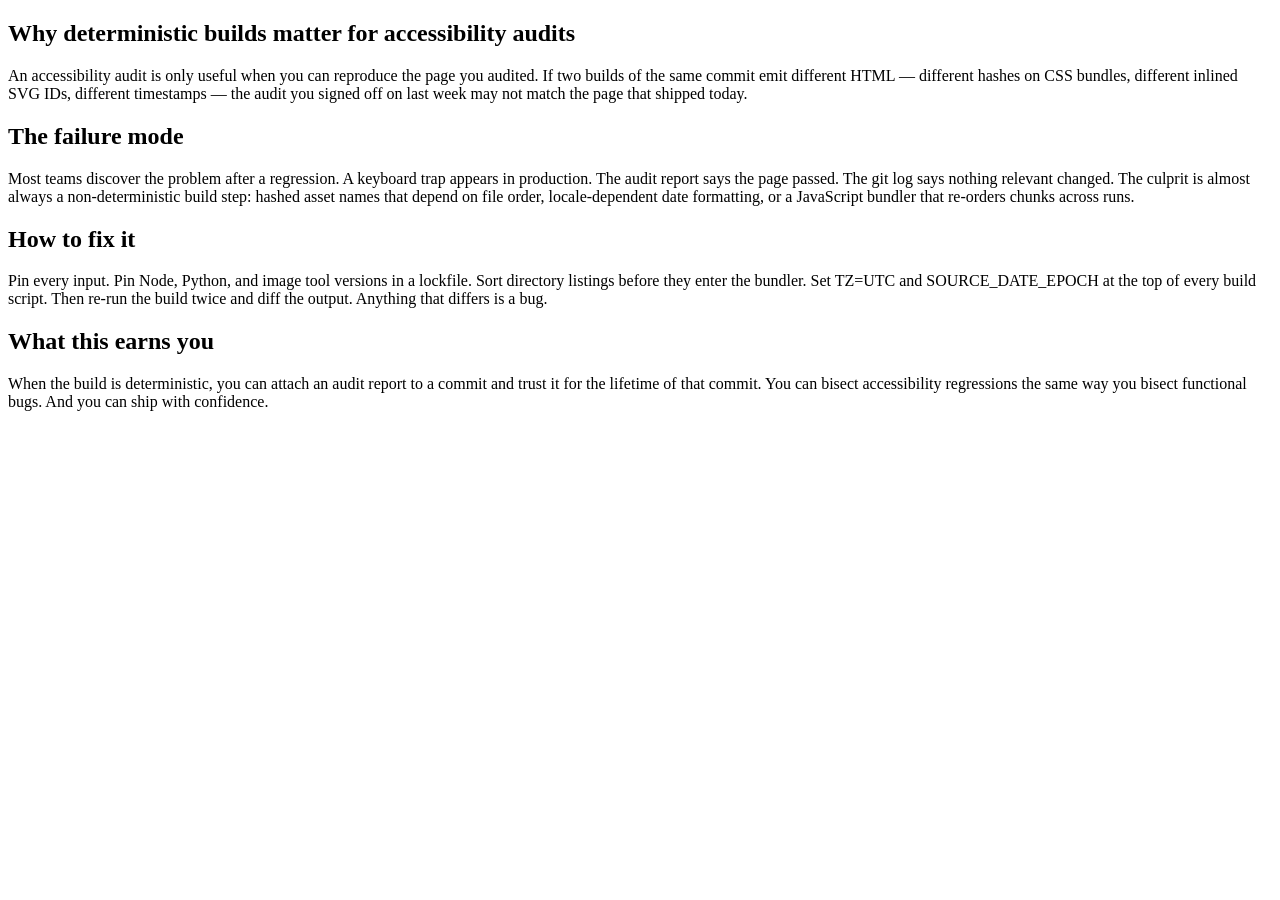
<file: tests/fixtures/html/article.html>
<!doctype html>
<html lang="en">
<head>
<meta charset="utf-8">
<title>Why deterministic builds matter for accessibility audits</title>
</head>
<body>
<article>
<h1>Why deterministic builds matter for accessibility audits</h1>
<p>An accessibility audit is only useful when you can reproduce the page you
audited. If two builds of the same commit emit different HTML — different
hashes on CSS bundles, different inlined SVG IDs, different timestamps — the
audit you signed off on last week may not match the page that shipped today.</p>
<h2>The failure mode</h2>
<p>Most teams discover the problem after a regression. A keyboard trap appears
in production. The audit report says the page passed. The git log says nothing
relevant changed. The culprit is almost always a non-deterministic build step:
hashed asset names that depend on file order, locale-dependent date formatting,
or a JavaScript bundler that re-orders chunks across runs.</p>
<h2>How to fix it</h2>
<p>Pin every input. Pin Node, Python, and image tool versions in a lockfile.
Sort directory listings before they enter the bundler. Set TZ=UTC and
SOURCE_DATE_EPOCH at the top of every build script. Then re-run the build
twice and diff the output. Anything that differs is a bug.</p>
<h2>What this earns you</h2>
<p>When the build is deterministic, you can attach an audit report to a commit
and trust it for the lifetime of that commit. You can bisect accessibility
regressions the same way you bisect functional bugs. And you can ship with
confidence.</p>
</article>
</body>
</html>
</file>
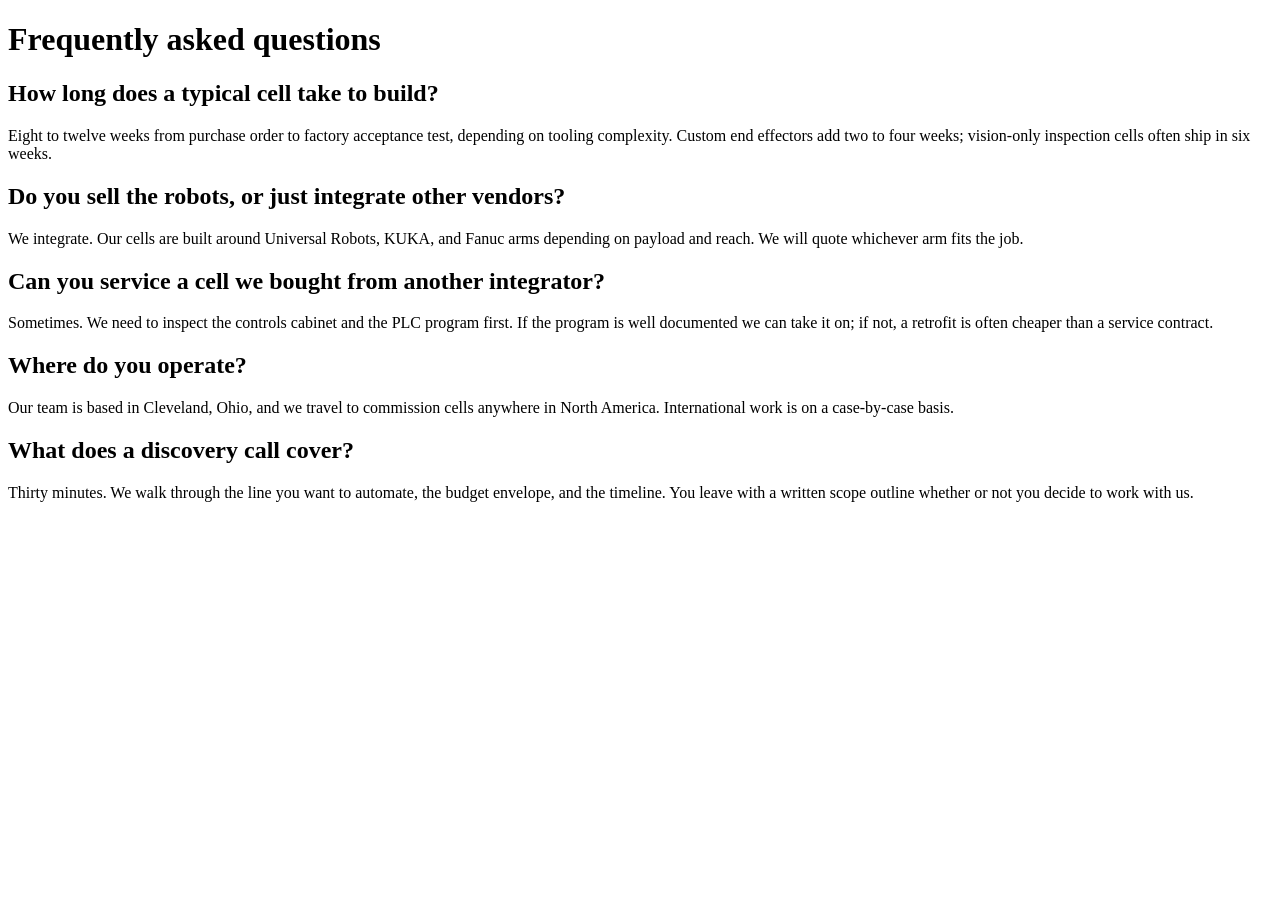
<file: tests/fixtures/html/faq.html>
<!doctype html>
<html lang="en">
<head>
<meta charset="utf-8">
<title>Frequently asked questions — Acme Robotics</title>
</head>
<body>
<main>
<h1>Frequently asked questions</h1>
<section>
<h2>How long does a typical cell take to build?</h2>
<p>Eight to twelve weeks from purchase order to factory acceptance test, depending
on tooling complexity. Custom end effectors add two to four weeks; vision-only
inspection cells often ship in six weeks.</p>
</section>
<section>
<h2>Do you sell the robots, or just integrate other vendors?</h2>
<p>We integrate. Our cells are built around Universal Robots, KUKA, and Fanuc
arms depending on payload and reach. We will quote whichever arm fits the job.</p>
</section>
<section>
<h2>Can you service a cell we bought from another integrator?</h2>
<p>Sometimes. We need to inspect the controls cabinet and the PLC program first.
If the program is well documented we can take it on; if not, a retrofit is
often cheaper than a service contract.</p>
</section>
<section>
<h2>Where do you operate?</h2>
<p>Our team is based in Cleveland, Ohio, and we travel to commission cells
anywhere in North America. International work is on a case-by-case basis.</p>
</section>
<section>
<h2>What does a discovery call cover?</h2>
<p>Thirty minutes. We walk through the line you want to automate, the budget
envelope, and the timeline. You leave with a written scope outline whether or
not you decide to work with us.</p>
</section>
</main>
</body>
</html>
</file>
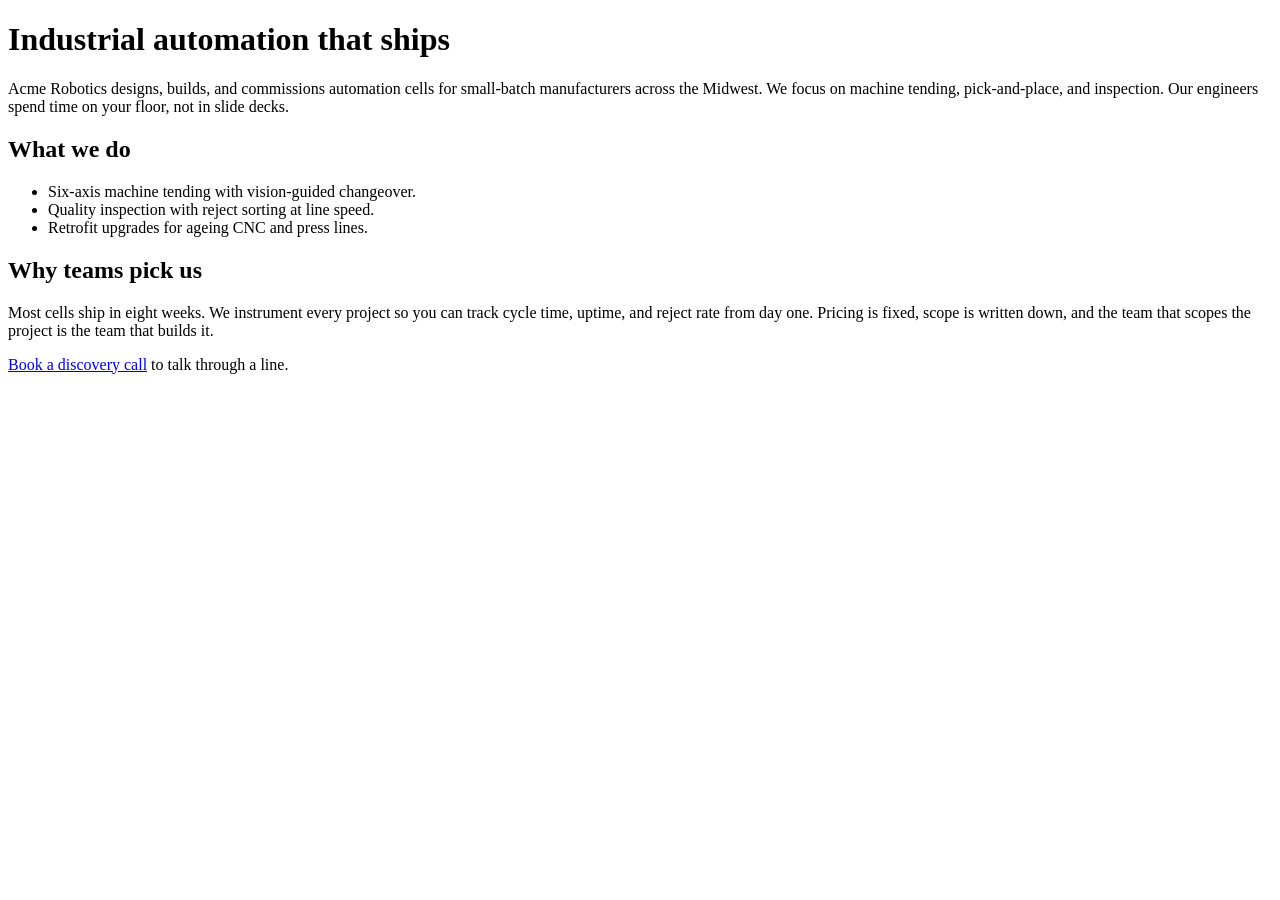
<file: tests/fixtures/html/landing.html>
<!doctype html>
<html lang="en">
<head>
<meta charset="utf-8">
<title>Acme Robotics — Industrial automation that ships</title>
<meta name="description" content="Acme Robotics builds reliable automation cells for small-batch manufacturing. Book a discovery call to see how our team can shorten your line setup.">
</head>
<body>
<main>
<h1>Industrial automation that ships</h1>
<p>Acme Robotics designs, builds, and commissions automation cells for small-batch
manufacturers across the Midwest. We focus on machine tending, pick-and-place,
and inspection. Our engineers spend time on your floor, not in slide decks.</p>
<h2>What we do</h2>
<ul>
  <li>Six-axis machine tending with vision-guided changeover.</li>
  <li>Quality inspection with reject sorting at line speed.</li>
  <li>Retrofit upgrades for ageing CNC and press lines.</li>
</ul>
<h2>Why teams pick us</h2>
<p>Most cells ship in eight weeks. We instrument every project so you can track
cycle time, uptime, and reject rate from day one. Pricing is fixed, scope is
written down, and the team that scopes the project is the team that builds it.</p>
<p><a href="/contact/">Book a discovery call</a> to talk through a line.</p>
</main>
</body>
</html>
</file>
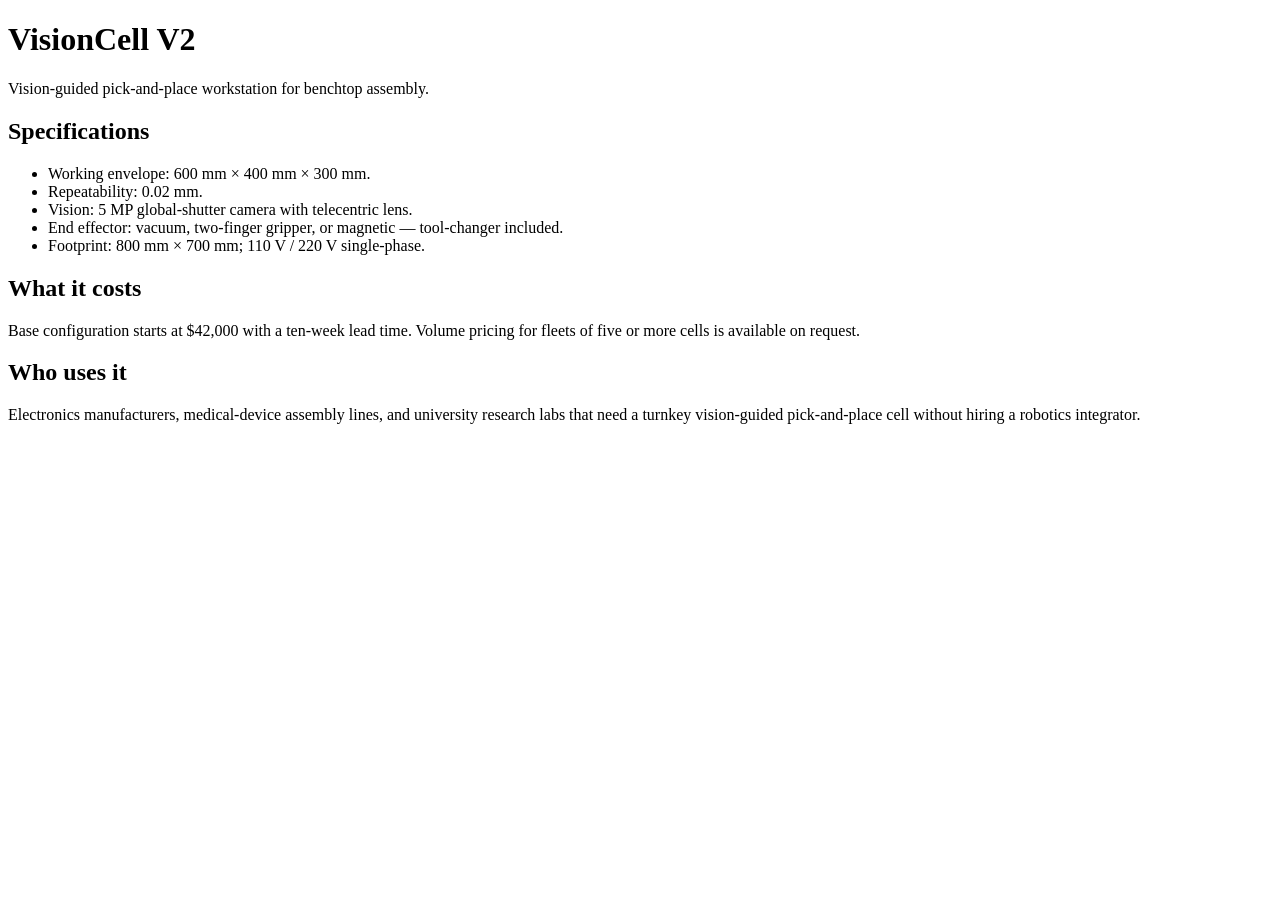
<file: tests/fixtures/html/product.html>
<!doctype html>
<html lang="en">
<head>
<meta charset="utf-8">
<title>VisionCell V2 — Pick-and-place workstation</title>
</head>
<body>
<main>
<h1>VisionCell V2</h1>
<p class="tagline">Vision-guided pick-and-place workstation for benchtop assembly.</p>
<section>
<h2>Specifications</h2>
<ul>
  <li>Working envelope: 600 mm × 400 mm × 300 mm.</li>
  <li>Repeatability: 0.02 mm.</li>
  <li>Vision: 5 MP global-shutter camera with telecentric lens.</li>
  <li>End effector: vacuum, two-finger gripper, or magnetic — tool-changer included.</li>
  <li>Footprint: 800 mm × 700 mm; 110 V / 220 V single-phase.</li>
</ul>
</section>
<section>
<h2>What it costs</h2>
<p>Base configuration starts at $42,000 with a ten-week lead time. Volume
pricing for fleets of five or more cells is available on request.</p>
</section>
<section>
<h2>Who uses it</h2>
<p>Electronics manufacturers, medical-device assembly lines, and university
research labs that need a turnkey vision-guided pick-and-place cell without
hiring a robotics integrator.</p>
</section>
</main>
</body>
</html>
</file>
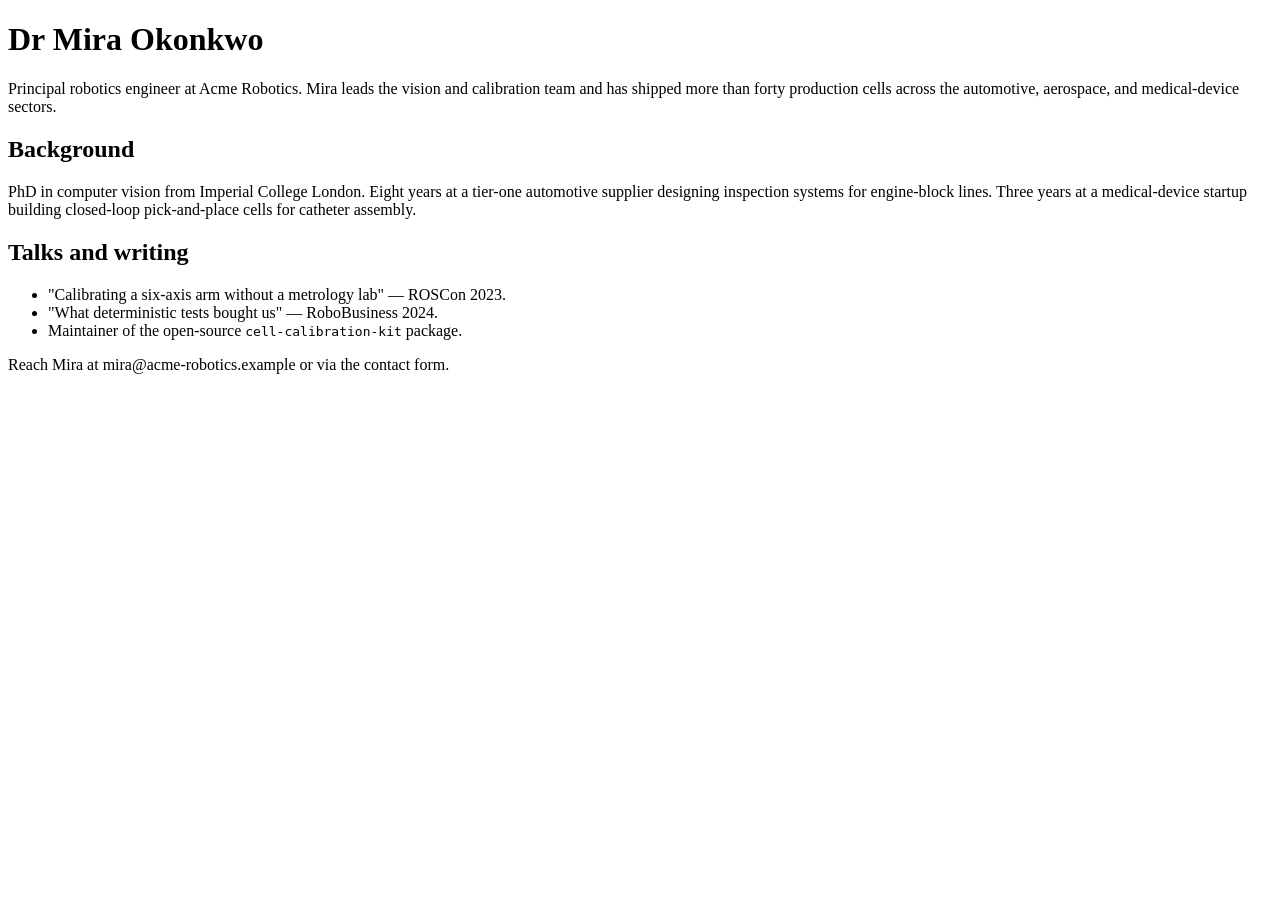
<file: tests/fixtures/html/profile.html>
<!doctype html>
<html lang="en">
<head>
<meta charset="utf-8">
<title>Dr Mira Okonkwo — Principal robotics engineer</title>
</head>
<body>
<main>
<h1>Dr Mira Okonkwo</h1>
<p>Principal robotics engineer at Acme Robotics. Mira leads the vision and
calibration team and has shipped more than forty production cells across the
automotive, aerospace, and medical-device sectors.</p>
<h2>Background</h2>
<p>PhD in computer vision from Imperial College London. Eight years at a tier-one
automotive supplier designing inspection systems for engine-block lines. Three
years at a medical-device startup building closed-loop pick-and-place cells for
catheter assembly.</p>
<h2>Talks and writing</h2>
<ul>
  <li>"Calibrating a six-axis arm without a metrology lab" — ROSCon 2023.</li>
  <li>"What deterministic tests bought us" — RoboBusiness 2024.</li>
  <li>Maintainer of the open-source <code>cell-calibration-kit</code> package.</li>
</ul>
<p>Reach Mira at mira@acme-robotics.example or via the contact form.</p>
</main>
</body>
</html>
</file>
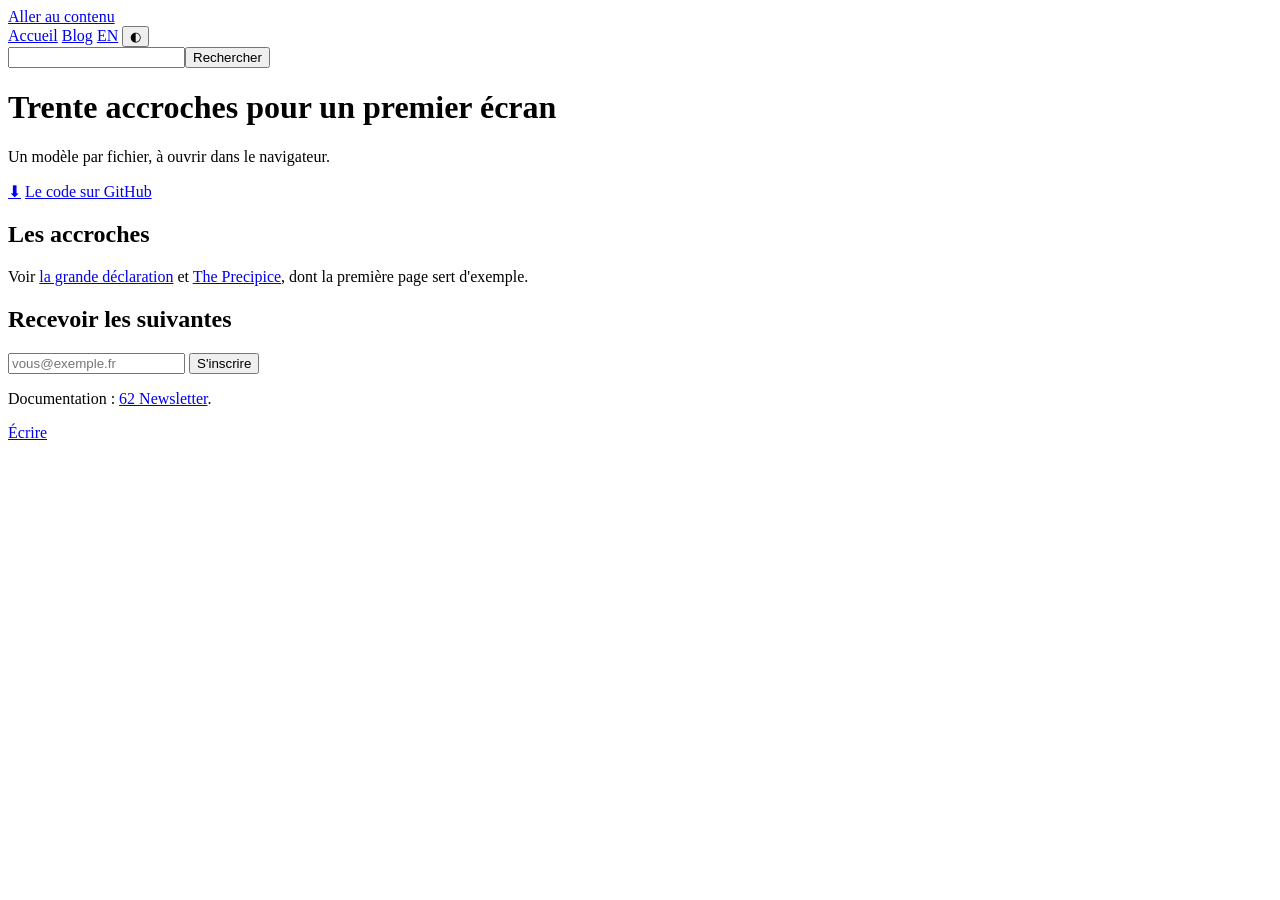
<file: tests/fixtures/cta/deraison/hooks.html>
<!doctype html>
<html lang="fr">
<head>
<meta charset="utf-8">
<title>Hooks : 30 accroches</title>
<link rel="canonical" href="https://deraison.ai/hooks.html">
</head>
<body>
<header>
  <a href="#main" class="sr-only">Aller au contenu</a>
  <nav>
    <a href="/" class="font-medium">Accueil</a>
    <a href="/blog/" class="font-medium hover:bg-neutral-100 px-3 py-2 rounded">Blog</a>
    <a href="/en/hooks.html" hreflang="en">EN</a>
    <button type="button" aria-label="Basculer le thème sombre">◐</button>
  </nav>
  <form role="search" action="/search"><input type="search" name="q"><button type="submit">Rechercher</button></form>
</header>
<main id="main">
  <h1>Trente accroches pour un premier écran</h1>
  <p>Un modèle par fichier, à ouvrir dans le navigateur.</p>
  <a href="hooks.zip" download class="inline-flex items-center px-3 py-2 rounded-full bg-ink text-paper" aria-label="Télécharger l'archive">⬇</a>
  <a href="https://github.com/warith-harchaoui/lnk-hooks" class="border px-4 py-2 rounded-full">Le code sur GitHub</a>
  <h2>Les accroches</h2>
  <p>Voir <a href="/hooks/01_big_statement.html">la grande déclaration</a> et
  <a href="https://tobyord.com/book">The Precipice</a>, dont la première page sert d'exemple.</p>
  <h2>Recevoir les suivantes</h2>
  <form action="https://buttondown.com/api/emails/embed-subscribe/deraison" method="post">
    <input type="email" name="email" placeholder="vous@exemple.fr">
    <button type="submit" class="bg-brand-pink text-white px-4 py-2 rounded">S'inscrire</button>
  </form>
  <p>Documentation : <a href="/docs/62_newsletter.html">62 Newsletter</a>.</p>
</main>
<footer><a href="mailto:&#119;&#97;&#114;&#105;&#116;&#104;&#109;&#101;&#116;&#105;&#99;&#115;&#64;&#100;&#101;&#114;&#97;&#105;&#115;&#111;&#110;&#46;&#97;&#105;">Écrire</a></footer>
</body>
</html>
</file>
